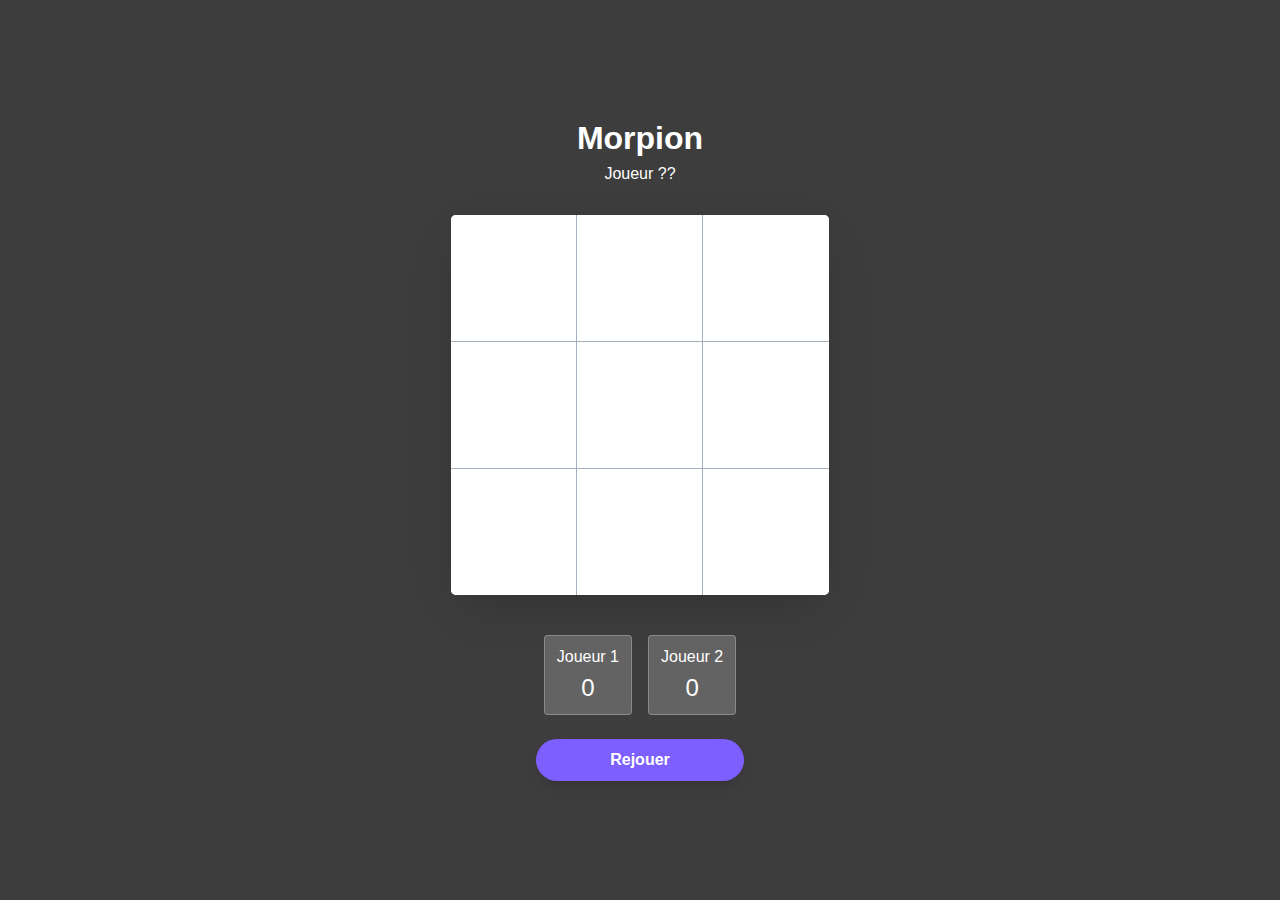
<file: index.html>
<!DOCTYPE html>
<html lang="fr">
  <head>
    <meta charset="UTF-8" />
    <meta name="viewport" content="width=device-width, initial-scale=1.0" />
    <meta http-equiv="X-UA-Compatible" content="ie=edge" />
    <title>Samsung Campus | Colle Morpion</title>

    <link rel="stylesheet" href="styles/main.css" />
    <link rel="shortcut icon" href="https://campus.samsung.fr/favicon.ico" />
  </head>
  <body>
    <header>
      <h1>Morpion</h1>
      <div id="currentPlayer">Joueur ??</div>
    </header>

    <div id="grid">
      <div class="row">
        <div class="cell"></div>
        <div class="cell"></div>
        <div class="cell"></div>
      </div>
      <div class="row">
        <div class="cell"></div>
        <div class="cell"></div>
        <div class="cell"></div>
      </div>
      <div class="row">
        <div class="cell"></div>
        <div class="cell"></div>
        <div class="cell"></div>
      </div>

      <span class="win-display">Joueur ?? a gagné !</span>
    </div>

    <div class="controls">
      <div class="scores">
        <div>
          <span>Joueur 1</span>
          <span id="playerOne">0</span>
        </div>
        <div>
          <span>Joueur 2</span>
          <span id="playerTwo">0</span>
        </div>
      </div>

      <button type="button" id="replay">Rejouer</button>
    </div>

    <script src="https://cdnjs.cloudflare.com/ajax/libs/jquery/3.3.1/jquery.min.js"></script>
    <script src="scripts/Real_morpion.js" defer></script>
  </body>
</html>
</file>
<file: styles/main.css>
html,
body {
  position: relative;
  width: 100vw;
  height: 100vh;
  overflow: hidden;
  margin: 0;
  padding: 0;
}

body {
  display: flex;
  flex-direction: column;
  justify-content: center;
  align-items: center;

  box-sizing: border-box;

  background-color: #3d3d3d;
  color: #fff;
  font-family: -apple-system, BlinkMacSystemFont, 'Segoe UI', Lato, Roboto,
    Oxygen, Ubuntu, Cantarell, 'Open Sans', 'Helvetica Neue', sans-serif;
}

*,
*::before,
*::after {
  box-sizing: inherit;
}

header {
  text-align: center;
  margin-bottom: 2em;
}

header > h1 {
  margin: 0;
  margin-bottom: 0.25em;
}

#grid {
  background-color: white;
  border-radius: 5px;
  box-shadow: 0 1em 3em -1em rgba(0, 0, 0, 0.25);
}

#grid.won {
  background-color: transparent;
}

#grid.won > .row {
  opacity: 0.5;
  pointer-events: none;
}

#grid > .win-display {
  display: block;
  position: absolute;

  top: 50%;
  left: 50%;
  padding: 0.5em 1em;

  color: black;
  background-color: #fff200;
  border-radius: 2em;
  font-size: 1.2em;
  font-variant: small-caps;
  font-weight: bold;
  white-space: nowrap;

  opacity: 0;
  transform: translate(-50%, -50%) scale(0);

  transition-property: opacity, transform;
  transition-duration: 0.2s;
  transition-delay: 0s;
  transition-timing-function: linear;
}

#grid.won > .win-display {
  opacity: 1;
  transform: translate(-50%, -50%) scale(1);

  transition-delay: 0.5s;
  transition-timing-function: cubic-bezier(0.175, 1.5, 0.32, 1.275);
}

#grid,
#grid > .row,
#grid > .row > .cell {
  display: block;
  position: relative;
}

#grid > .row {
  display: flex;
  flex-direction: row;
  justify-content: center;
  align-items: stretch;

  border-bottom: 1px solid #a4b0be;
  opacity: 1;
  transition: opacity 0.25s;
}

#grid > .row:last-of-type {
  border-bottom: none;
}

#grid > .row > .cell {
  display: flex;
  justify-content: center;
  align-items: center;

  width: 14vmin;
  height: 14vmin;

  font-size: 5vmin;
  color: #2f3542;

  border-right: 1px solid #a4b0be;
  user-select: none;
  cursor: pointer;

  background-color: white;
  transition: background-color 0.2s;
}

#grid > .row > .cell:last-child {
  border-right: none;
}

#grid > .row > .cell:hover,
#grid > .row > .cell:focus {
  background-color: #f1f2f6;
}

#grid > .row > .cell:active {
  background-color: #eaebef;
}

#grid > .row:first-child > .cell:first-child {
  border-top-left-radius: 5px;
}

#grid > .row:first-child > .cell:last-child {
  border-top-right-radius: 5px;
}

#grid > .row:last-of-type > .cell:first-child {
  border-bottom-left-radius: 5px;
}

#grid > .row:last-of-type > .cell:last-child {
  border-bottom-right-radius: 5px;
}

.controls {
  display: flex;
  flex-direction: column;
  margin-top: 2em;
}

.controls > .scores {
  display: flex;
  flex-direction: row;
  justify-content: center;
  align-items: stretch;
}

.controls > .scores > div {
  display: inline-flex;
  flex-direction: column;
  justify-content: flex-start;
  align-items: center;
  padding: 0.75em;
  margin: 0.5em;

  border: 1px solid rgba(255, 255, 255, 0.25);
  background-color: rgba(255, 255, 255, 0.2);
  border-radius: 0.25em;
}

.controls > .scores > div > span:first-child {
  margin-bottom: 0.5em;
}

.controls > .scores > div > span:last-child {
  font-size: 1.5em;
}

.controls > button#replay {
  display: block;
  position: relative;
  margin-top: 1em;
  padding: 0.75em 1em;

  outline: none;
  border: none;
  border-radius: 3em;

  font-size: 1em;
  font-weight: bold;
  color: white;
  background-color: #7d5fff;
  box-shadow: 0 0.5em 1em -0.5em rgba(0, 0, 0, 0.25);
  cursor: pointer;

  transition: background-color 0.2s, transform 0.2s;
}

.controls > button#replay:hover,
.controls > button#replay:focus {
  background-color: #886dff;
}

.controls > button#replay:active {
  background-color: #7158e2;
  transform: translateY(2px);
}
</file>
